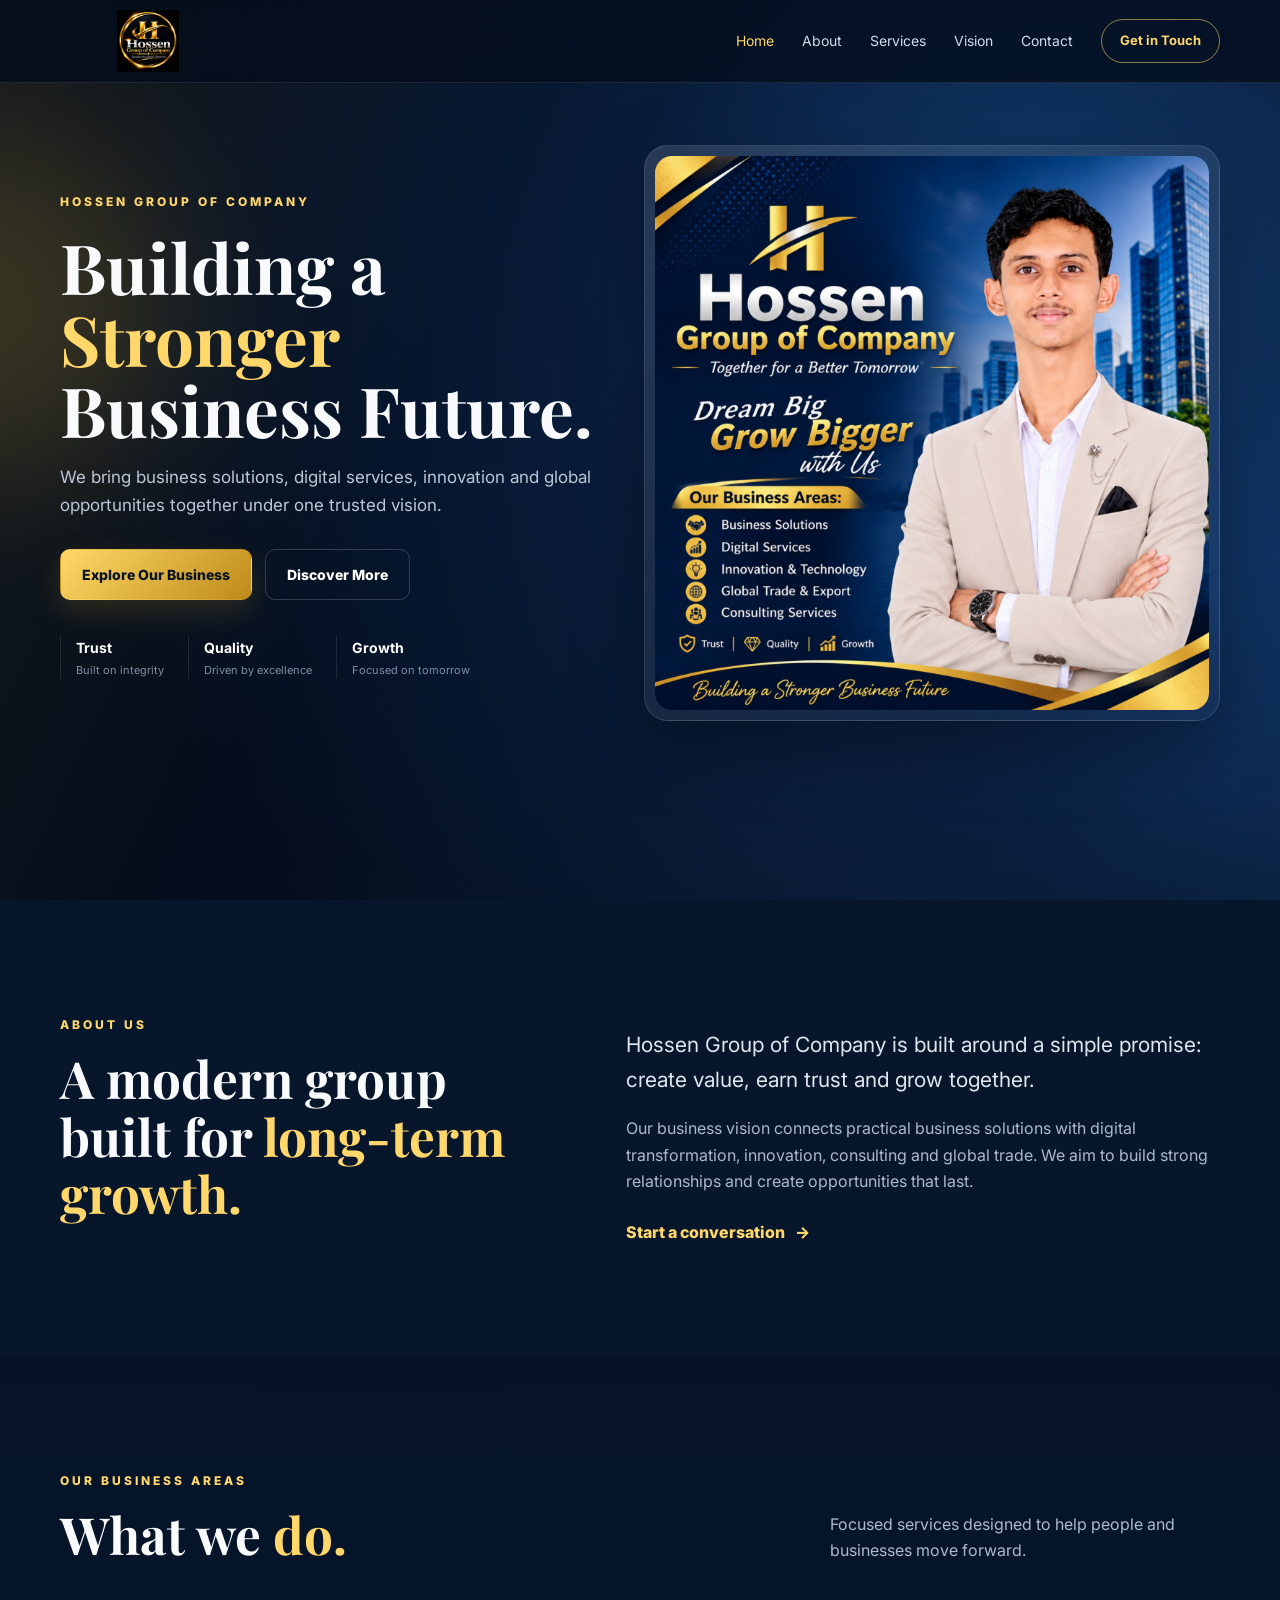
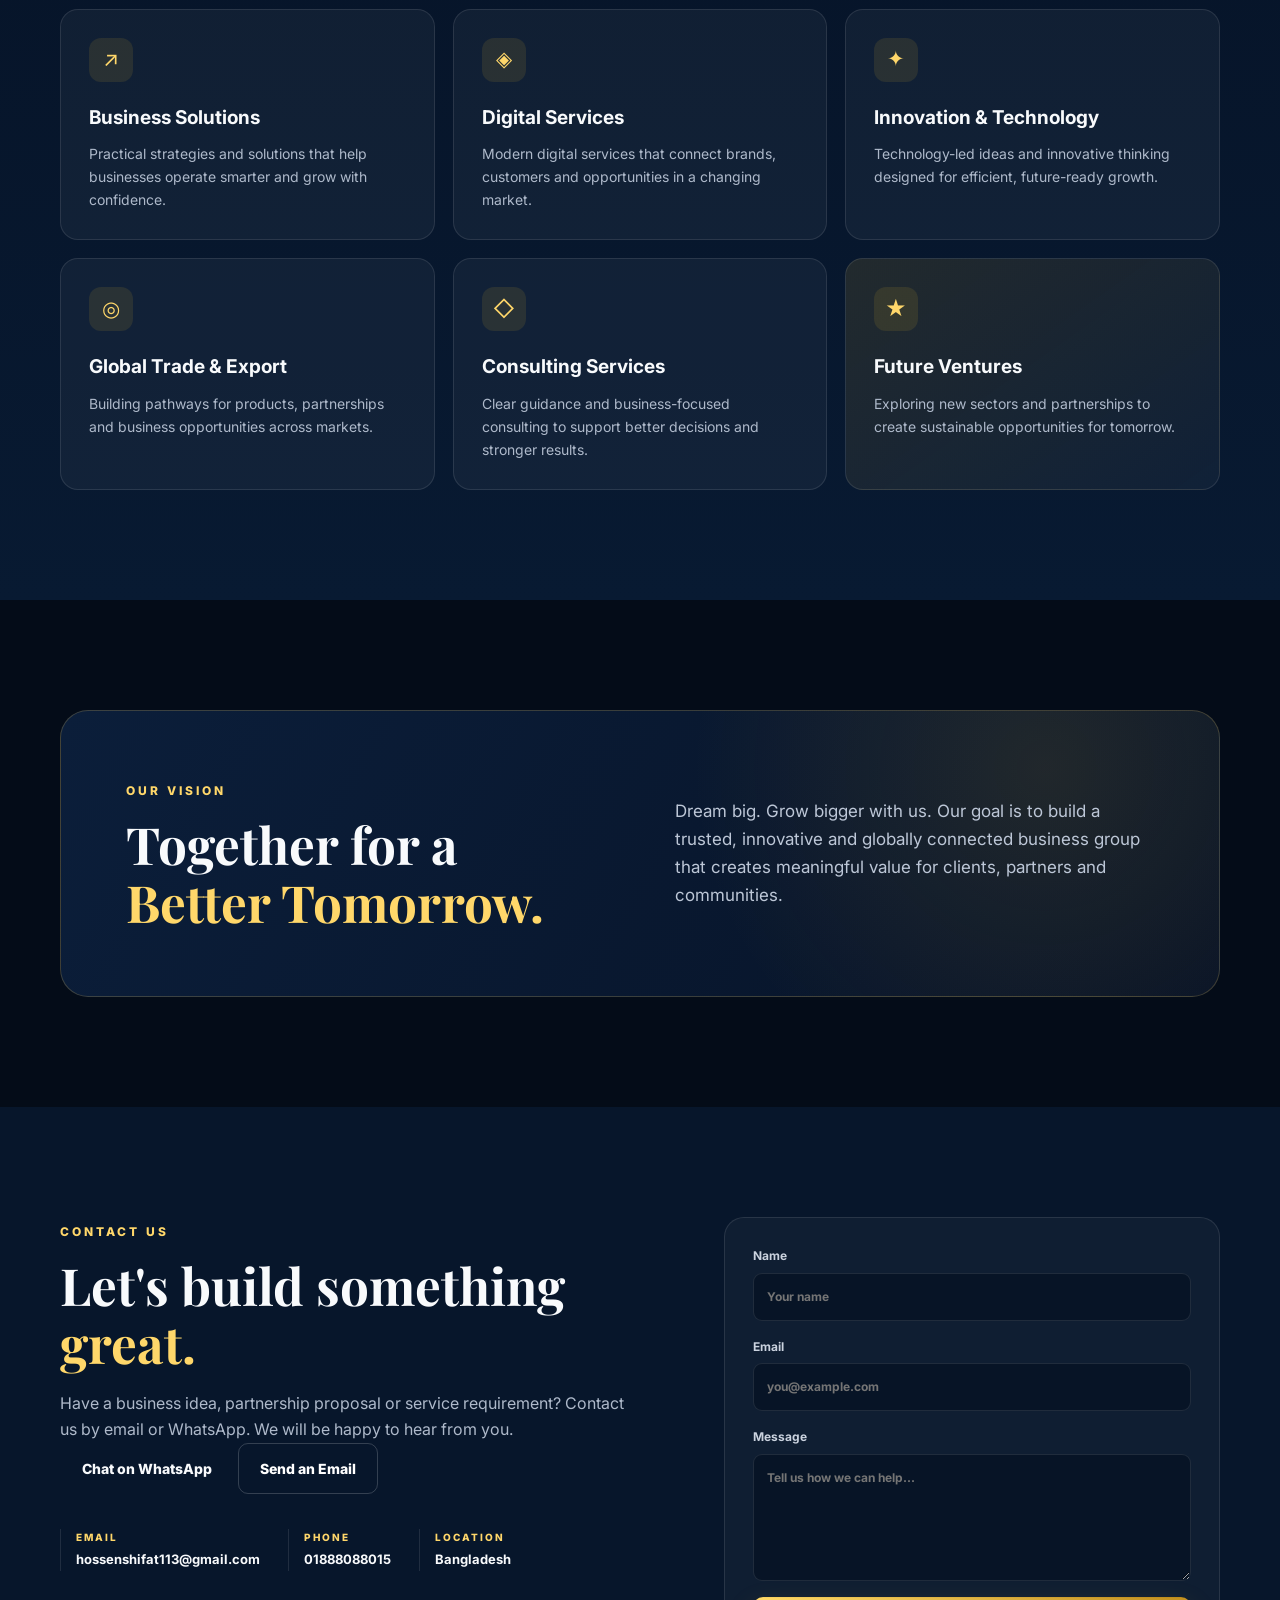
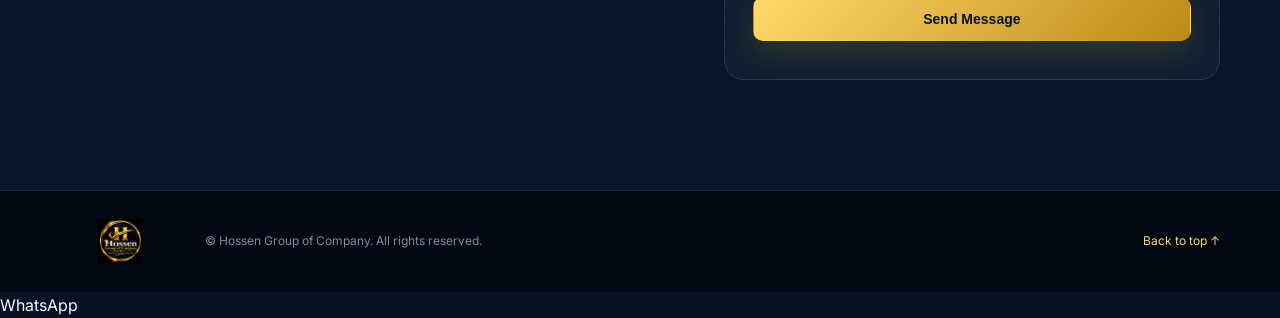
<file: index.html>
<!DOCTYPE html>
<html lang="en">
<head>
  <meta charset="UTF-8">
  <meta name="viewport" content="width=device-width, initial-scale=1.0">
  <meta name="description" content="Hossen Group of Company — Together for a Better Tomorrow.">
  <title>Hossen Group of Company</title>
  <link rel="preconnect" href="https://fonts.googleapis.com">
  <link rel="preconnect" href="https://fonts.gstatic.com" crossorigin>
  <link href="https://fonts.googleapis.com/css2?family=Inter:wght@400;500;600;700;800&family=Playfair+Display:wght@600;700&display=swap" rel="stylesheet">
  <link rel="stylesheet" href="style.css">
</head>
<body>
  <header class="site-header" id="top">
    <div class="container nav-wrap">
      <a class="brand" href="#home" aria-label="Hossen Group home">
        <img src="assets/hossen-logo.png" alt="Hossen Group of Company logo">
      </a>

      <button class="menu-toggle" aria-label="Open menu" aria-expanded="false">☰</button>

      <nav class="nav" aria-label="Main navigation">
        <a class="active" href="#home">Home</a>
        <a href="#about">About</a>
        <a href="#business">Services</a>
        <a href="#vision">Vision</a>
        <a href="#contact">Contact</a>
      </nav>
      <a class="nav-cta" href="#contact">Get in Touch</a>
    </div>
  </header>

  <main>
    <section class="hero" id="home">
      <div class="hero-glow glow-one"></div>
      <div class="hero-glow glow-two"></div>
      <div class="container hero-inner">
        <div class="hero-copy">
          <span class="eyebrow">HOSSEN GROUP OF COMPANY</span>
          <h1>Building a <span>Stronger</span><br>Business Future.</h1>
          <p>We bring business solutions, digital services, innovation and global opportunities together under one trusted vision.</p>
          <div class="hero-actions">
            <a class="btn btn-gold" href="#business">Explore Our Business</a>
            <a class="btn btn-outline" href="#about">Discover More</a>
          </div>
          <div class="trust-row">
            <div><strong>Trust</strong><span>Built on integrity</span></div>
            <div><strong>Quality</strong><span>Driven by excellence</span></div>
            <div><strong>Growth</strong><span>Focused on tomorrow</span></div>
          </div>
        </div>

        <div class="hero-banner-card">
          <div class="banner-frame">
            <img src="assets/home-banner.png" alt="Hossen Group business banner">
          </div>
        </div>
      </div>
    </section>

    <section class="about section" id="about">
      <div class="container split">
        <div>
          <span class="section-label">ABOUT US</span>
          <h2>A modern group built for <span>long-term growth.</span></h2>
        </div>
        <div>
          <p class="lead">Hossen Group of Company is built around a simple promise: create value, earn trust and grow together.</p>
          <p>Our business vision connects practical business solutions with digital transformation, innovation, consulting and global trade. We aim to build strong relationships and create opportunities that last.</p>
          <a class="text-link" href="#contact">Start a conversation <span>→</span></a>
        </div>
      </div>
    </section>

    <section class="business section" id="business">
      <div class="container">
        <div class="section-heading">
          <div>
            <span class="section-label">OUR BUSINESS AREAS</span>
            <h2>What we <span>do.</span></h2>
          </div>
          <p>Focused services designed to help people and businesses move forward.</p>
        </div>

        <div class="cards">
          <article class="business-card">
            <div class="icon">↗</div>
            <h3>Business Solutions</h3>
            <p>Practical strategies and solutions that help businesses operate smarter and grow with confidence.</p>
          </article>
          <article class="business-card">
            <div class="icon">◈</div>
            <h3>Digital Services</h3>
            <p>Modern digital services that connect brands, customers and opportunities in a changing market.</p>
          </article>
          <article class="business-card">
            <div class="icon">✦</div>
            <h3>Innovation & Technology</h3>
            <p>Technology-led ideas and innovative thinking designed for efficient, future-ready growth.</p>
          </article>
          <article class="business-card">
            <div class="icon">◎</div>
            <h3>Global Trade & Export</h3>
            <p>Building pathways for products, partnerships and business opportunities across markets.</p>
          </article>
          <article class="business-card">
            <div class="icon">◇</div>
            <h3>Consulting Services</h3>
            <p>Clear guidance and business-focused consulting to support better decisions and stronger results.</p>
          </article>
          <article class="business-card featured">
            <div class="icon">★</div>
            <h3>Future Ventures</h3>
            <p>Exploring new sectors and partnerships to create sustainable opportunities for tomorrow.</p>
          </article>
        </div>
      </div>
    </section>

    <section class="vision section" id="vision">
      <div class="container vision-box">
        <div>
          <span class="section-label">OUR VISION</span>
          <h2>Together for a <span>Better Tomorrow.</span></h2>
        </div>
        <p>Dream big. Grow bigger with us. Our goal is to build a trusted, innovative and globally connected business group that creates meaningful value for clients, partners and communities.</p>
      </div>
    </section>

    <section class="contact section" id="contact">
      <div class="container contact-grid">
        <div>
          <span class="section-label">CONTACT US</span>
          <h2>Let's build something <span>great.</span></h2>
          <p>Have a business idea, partnership proposal or service requirement? Contact us by email or WhatsApp. We will be happy to hear from you.
          <div class="contact-shortcuts">
            <a class="btn btn-whatsapp" href="https://wa.me/8801888088015?text=Hello%20Hossen%20Group%2C%20I%20would%20like%20to%20know%20more." target="_blank" rel="noopener">Chat on WhatsApp</a>
            <a class="btn btn-outline" href="mailto:hossenshifat113@gmail.com">Send an Email</a>
          </div></p>
          <div class="contact-info">
            <div><span>EMAIL</span><strong><a href="mailto:hossenshifat113@gmail.com">hossenshifat113@gmail.com</a></strong></div>
            <div><span>PHONE</span><strong><a href="tel:+8801888088015">01888088015</a></strong></div>
            <div><span>LOCATION</span><strong>Bangladesh</strong></div>
          </div>
        </div>

        <form class="contact-form" id="contactForm">
          <label>Name<input type="text" name="name" placeholder="Your name" required></label>
          <label>Email<input type="email" name="email" placeholder="you@example.com" required></label>
          <label>Message<textarea name="message" rows="5" placeholder="Tell us how we can help..." required></textarea></label>
          <button class="btn btn-gold" type="submit">Send Message</button>
          <p class="form-note" id="formNote"></p>
        </form>
      </div>
    </section>
  </main>

  <footer>
    <div class="container footer-inner">
      <img src="assets/hossen-logo.png" alt="Hossen Group" class="footer-logo">
      <p>© <span id="year"></span> Hossen Group of Company. All rights reserved.</p>
      <a href="#top">Back to top ↑</a>
    </div>
  </footer>

  <a class="whatsapp-float" href="https://wa.me/8801888088015?text=Hello%20Hossen%20Group" target="_blank" rel="noopener" aria-label="Chat with Hossen Group on WhatsApp">WhatsApp</a>
  <script src="script.js"></script>
</body>
</html>
</file>
<file: style.css>
*{box-sizing:border-box;margin:0;padding:0}
:root{--navy:#061327;--navy2:#0b1e3b;--gold:#d7a92e;--gold2:#ffd76a;--white:#f8fafc;--muted:#aeb9ca;--line:rgba(255,255,255,.10);--card:rgba(255,255,255,.045)}
html{scroll-behavior:smooth}
body{font-family:Inter,Arial,sans-serif;background:var(--navy);color:var(--white);line-height:1.65}
a{color:inherit;text-decoration:none}
.container{width:min(1160px,92%);margin:auto}
.site-header{position:fixed;top:0;left:0;width:100%;z-index:50;background:rgba(4,14,29,.78);backdrop-filter:blur(18px);border-bottom:1px solid var(--line)}
.nav-wrap{height:82px;display:flex;align-items:center;gap:28px}
.brand{display:flex;align-items:center;margin-right:auto}.brand img{width:175px;height:62px;object-fit:contain}
.nav{display:flex;align-items:center;gap:28px}.nav a{font-size:14px;color:#d5dbea;transition:.25s}.nav a:hover,.nav a.active{color:var(--gold2)}
.nav-cta{border:1px solid rgba(255,215,106,.55);padding:10px 18px;border-radius:999px;color:var(--gold2);font-size:13px;font-weight:700}
.menu-toggle{display:none;background:none;border:0;color:#fff;font-size:28px}
.hero{min-height:100vh;padding:145px 0 70px;position:relative;overflow:hidden;background:radial-gradient(circle at 80% 35%,#123d73 0,#081b38 36%,#040d1b 80%)}
.hero:before{content:"";position:absolute;inset:0;background:linear-gradient(115deg,rgba(215,169,46,.08),transparent 35%,rgba(50,110,190,.10));pointer-events:none}
.hero-inner{display:grid;grid-template-columns:1fr 1.08fr;gap:50px;align-items:center;position:relative;z-index:2}
.eyebrow,.section-label{color:var(--gold2);font-size:12px;font-weight:800;letter-spacing:3px}
.hero h1{font-family:"Playfair Display",serif;font-size:clamp(44px,5.4vw,78px);line-height:1.03;margin:18px 0}
.hero h1 span,.about h2 span,.section-heading h2 span,.vision h2 span,.contact h2 span{color:var(--gold2)}
.hero-copy>p{color:#bdc7d7;max-width:570px;font-size:17px}
.hero-actions{display:flex;gap:13px;margin:30px 0}
.btn{display:inline-flex;justify-content:center;align-items:center;border-radius:10px;padding:13px 21px;font-weight:800;font-size:14px;transition:.25s;cursor:pointer;border:1px solid transparent}
.btn-gold{background:linear-gradient(135deg,#ffd968,#bd8a19);color:#071326;box-shadow:0 12px 30px rgba(215,169,46,.18)}
.btn-gold:hover{transform:translateY(-2px);filter:brightness(1.06)}
.btn-outline{border-color:rgba(255,255,255,.18);color:#fff}.btn-outline:hover{border-color:var(--gold2);color:var(--gold2)}
.trust-row{display:flex;gap:24px;margin-top:36px}.trust-row div{border-left:1px solid var(--line);padding-left:15px}.trust-row strong{display:block;font-size:14px;color:#fff}.trust-row span{display:block;font-size:11px;color:#7f8da4;margin-top:2px}
.hero-banner-card{background:linear-gradient(145deg,rgba(255,255,255,.12),rgba(255,255,255,.02));padding:10px;border-radius:24px;box-shadow:0 25px 70px rgba(0,0,0,.35);border:1px solid rgba(255,255,255,.12)}
.banner-frame{border-radius:17px;overflow:hidden;background:#071528}.banner-frame img{display:block;width:100%;height:auto}
.hero-glow{position:absolute;border-radius:50%;filter:blur(80px);opacity:.18}.glow-one{width:350px;height:350px;background:#f1bd3e;top:15%;left:-180px}.glow-two{width:400px;height:400px;background:#1d68c5;right:-200px;bottom:5%}
.section{padding:110px 0}.about{background:#07162b}.split{display:grid;grid-template-columns:.9fr 1.1fr;gap:80px}.about h2,.section-heading h2,.vision h2,.contact h2{font-family:"Playfair Display",serif;font-size:clamp(38px,4vw,58px);line-height:1.12;margin-top:14px}.about p,.contact p{color:var(--muted);margin-top:18px}.lead{font-size:21px!important;color:#e1e6ee!important}
.text-link{display:inline-block;margin-top:25px;color:var(--gold2);font-weight:800}.text-link span{margin-left:7px}
.business{background:linear-gradient(180deg,#061327,#081a32)}.section-heading{display:flex;justify-content:space-between;gap:40px;align-items:end;margin-bottom:45px}.section-heading>p{max-width:390px;color:var(--muted)}
.cards{display:grid;grid-template-columns:repeat(3,1fr);gap:18px}.business-card{padding:28px;border:1px solid var(--line);background:var(--card);border-radius:18px;transition:.3s}.business-card:hover{transform:translateY(-6px);border-color:rgba(255,215,106,.35);box-shadow:0 20px 45px rgba(0,0,0,.18)}.business-card.featured{background:linear-gradient(145deg,rgba(215,169,46,.13),rgba(255,255,255,.035))}.icon{width:44px;height:44px;border-radius:12px;display:grid;place-items:center;background:rgba(215,169,46,.12);color:var(--gold2);font-size:21px;margin-bottom:20px}.business-card h3{font-size:19px;margin-bottom:9px}.business-card p{color:var(--muted);font-size:14px}
.vision{background:#040c18}.vision-box{padding:65px;border-radius:28px;border:1px solid rgba(255,215,106,.2);background:radial-gradient(circle at 85% 20%,rgba(215,169,46,.12),transparent 35%),linear-gradient(120deg,#0b1e3a,#071327);display:grid;grid-template-columns:1fr 1fr;gap:70px;align-items:center}.vision-box p{color:#bdc7d7;font-size:17px}
.contact{background:#07162b}.contact-grid{display:grid;grid-template-columns:1fr .85fr;gap:80px}.contact-info{display:flex;gap:28px;margin-top:35px;flex-wrap:wrap}.contact-info div{border-left:1px solid var(--line);padding-left:15px}.contact-info span{display:block;color:var(--gold2);font-size:10px;letter-spacing:2px;font-weight:800}.contact-info strong{display:block;font-size:13px;margin-top:4px}
.contact-form{padding:28px;border:1px solid var(--line);background:rgba(255,255,255,.035);border-radius:20px}.contact-form label{display:block;font-size:12px;color:#cbd3df;font-weight:700;margin-bottom:16px}.contact-form input,.contact-form textarea{display:block;width:100%;margin-top:7px;border:1px solid var(--line);background:#071426;color:#fff;border-radius:9px;padding:13px;font:inherit;outline:none}.contact-form input:focus,.contact-form textarea:focus{border-color:rgba(255,215,106,.55)}.contact-form .btn{width:100%}.form-note{font-size:12px!important;margin:10px 0 0!important;color:var(--gold2)!important}
footer{background:#030913;border-top:1px solid var(--line);padding:28px 0}.footer-inner{display:flex;align-items:center;gap:25px}.footer-logo{width:120px;height:45px;object-fit:contain}.footer-inner p{color:#7e8ba0;font-size:12px;margin-right:auto}.footer-inner>a{color:var(--gold2);font-size:12px}
@media(max-width:900px){.nav,.nav-cta{display:none}.menu-toggle{display:block}.nav-wrap.menu-open{flex-wrap:wrap;height:auto;padding:14px 0}.nav-wrap.menu-open .nav{display:flex;order:3;width:100%;flex-direction:column;align-items:flex-start;padding:10px 0 20px;gap:15px}.nav-wrap.menu-open .nav-cta{display:inline-flex}.hero-inner,.split,.vision-box,.contact-grid{grid-template-columns:1fr}.hero{padding-top:120px}.hero-copy{text-align:center}.hero-copy>p{margin:auto}.hero-actions,.trust-row{justify-content:center}.section-heading{align-items:start;flex-direction:column}.cards{grid-template-columns:repeat(2,1fr)}.vision-box{gap:25px}}
@media(max-width:600px){.container{width:90%}.brand img{width:145px}.hero{padding-top:110px}.hero h1{font-size:43px}.hero-actions{flex-direction:column}.trust-row{gap:12px;flex-wrap:wrap}.trust-row div{min-width:90px}.section{padding:75px 0}.cards{grid-template-columns:1fr}.vision-box{padding:30px}.contact-grid{gap:40px}.footer-inner{flex-wrap:wrap}.footer-inner p{width:100%;order:3}}
</file>
